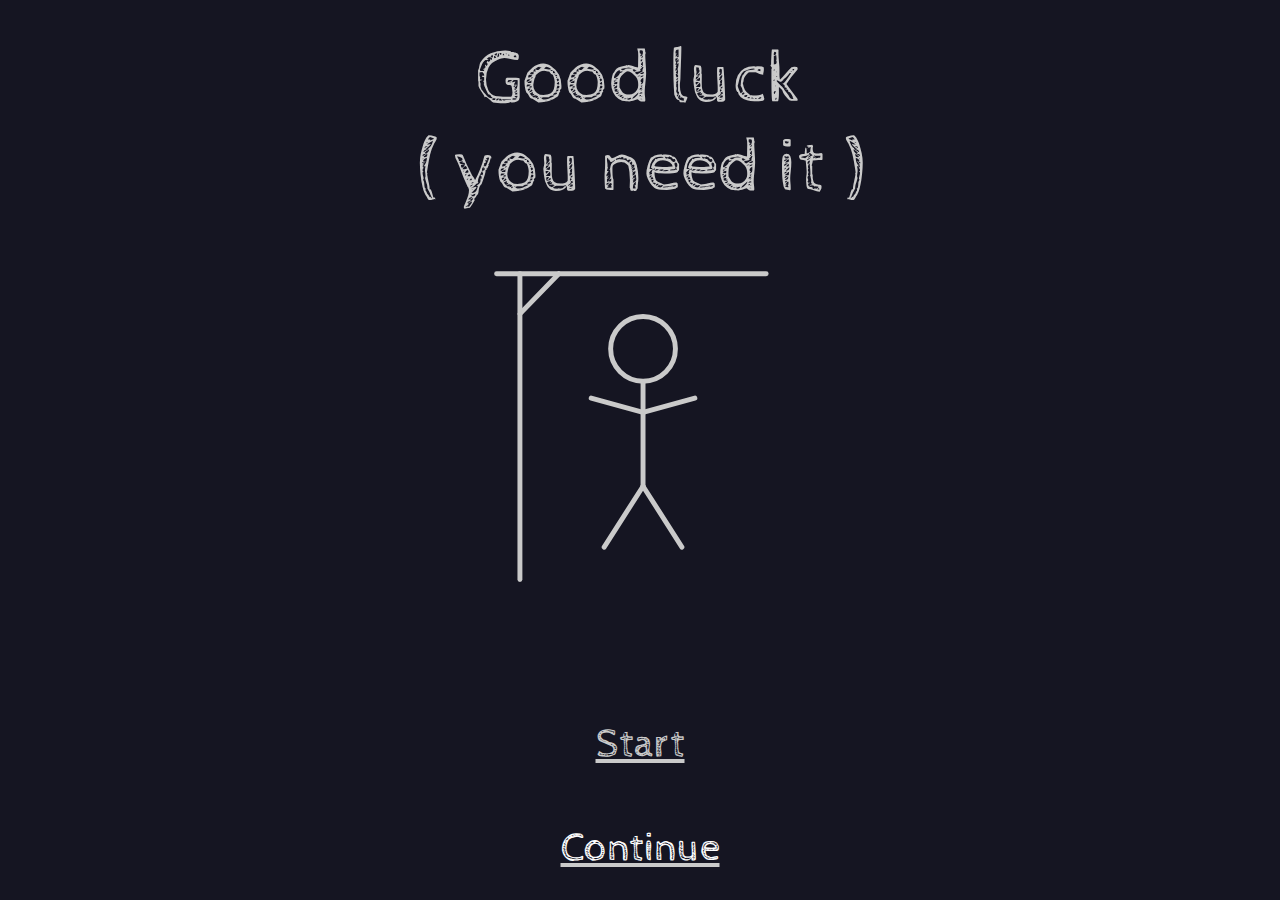
<file: pendu/index.html>
<!DOCTYPE html>
<html lang="en" >
<head>
  <meta charset="UTF-8">
  <title>You are the best 😘</title>
  <link rel="stylesheet" href="./style.css">

</head>
<body>
<!-- partial:index.partial.html -->
<!DOCTYPE html>
<html lang="en">

<head>
  <meta charset="utf-8">
  <meta name="viewport" content="width=device-width, initial-scale=1, shrink-to-fit=no">
  <title>Good luck ( you need it )</title>
  <link rel="stylesheet" href="style.css">
  <link href="https://fonts.googleapis.com/css?family=Cabin+Sketch" rel="stylesheet">
</head>

<body>
  <h1>Good luck <br> ( you need it )</h1>

  <svg viewBox="0 0 225 250">
    <line class="gallows" x1="2" x2="210" y1="9" y2="9"/>
    <line class="gallows" x1="20" x2="20" y1="245" y2="9"/>
    <line class="gallows" x1="50" x2="20" y1="9" y2="40"/>
    <circle id="head" cx="115" cy="67" r="25" fill="none"/>
    <line id="body" x1="115" x2="115" y1="173" y2="93"/>
    <line id="left-arm"x1="115" x2="75" y1="116" y2="105"/>
    <line id="right-arm"x1="115" x2="155" y1="116" y2="105"/>
    <line id="left-leg"x1="115" x2="85" y1="173" y2="220"/>
    <line id="right-leg"x1="145" x2="115" y1="220" y2="173"/>
  </svg>

  <div id="guessing"></div>

  <div id="keypad">
    <div id=keypad--row1></div>
    <div id=keypad--row2></div>
    <div id=keypad--row3></div>
  </div>

  <h2 id="new-game"><a>Start</a></h2>
  <h2 id="redirectButton"><a style="text-decoration: none;  color: white;" href="../index.html">Continue</a></h2>
</body>

<script src="script.js"></script>

</html>
<!-- partial -->
  <script  src="./script.js"></script>

</body>
</html>
</file>
<file: pendu/style.css>
html {
  text-align: center;  /*set this with the body inline-block to center the body*/
  background-color: white;
  font-size: 1vh;  /*set root font size, and then use rem throughout the file*/
  display: flex;
  flex-direction: column;
  align-items: center;
}

@media (max-width: 66vh) { /*portrait screen*/
  html {
    font-size: 1.5vw;
  }
}

body {
  background-color: #151522;
  color: #cacaca;
  font-family: 'Cabin Sketch', "Arial";
  margin: 0;
  box-sizing: border-box;
  height: 100vh;
  width:100%;
  display: flex;
  flex-direction: column;
  align-items: center;
  justify-content: space-around;
}

@media (max-width: 100vh) { /*portrait screen*/
  body {
    width: 100vw;
  }
}

svg {
  height: 36vh;
}

@media (max-width: 40vh) { /*portrait screen*/
  svg {
  height: 90vw;
  }
}

h1 {
  font-size: 8.4rem;
  font-weight: 100;
  margin: 2.5rem 0;
}

h2 {
  font-size: 4.5rem;
  text-decoration: underline;
  cursor: pointer;
  font-weight: 100;
  margin: 1.7rem;
}

#keypad a {
  font-size: 6.4rem;
  padding: 0.3rem 1rem;
  cursor: pointer;
}

#keypad a.finished {  /*reset pointer after the game is over to prevent further clicking*/
  cursor: default;
}

#guessing {
  font-size: 6.2rem;
  margin: 2.4rem auto;
}

#keypad .correct-letter {   /*letters which belong to the word*/
  color: #89d47b;
  cursor: no-drop;
}

#keypad .incorrect-letter {  /*letters which don't belong to the word*/
  color: #f57b7b;
  cursor: no-drop;
}

.hidden {  /*visibility: hidden;*/
  display: none;
}

[status="escaped"] {  /*a status of the masthead*/
  color: #89d47b;
}

[status="hanged"] {  /*a status of the masthead*/
  color: #f57b7b;
}


#tally {
  margin-bottom: 1rem;
}
span {
  font-size: 3.3rem;
}

#wins,
#losses {
  margin-right: 4rem
}

a:hover {
  color: white;
}

a:active {  /*when buttons are being pressed down*/
  position: relative;
  top: 2px;
}

svg {
  stroke: #cacaca;
  stroke-width: 3.8;
  stroke-linecap: round;
}
</file>
